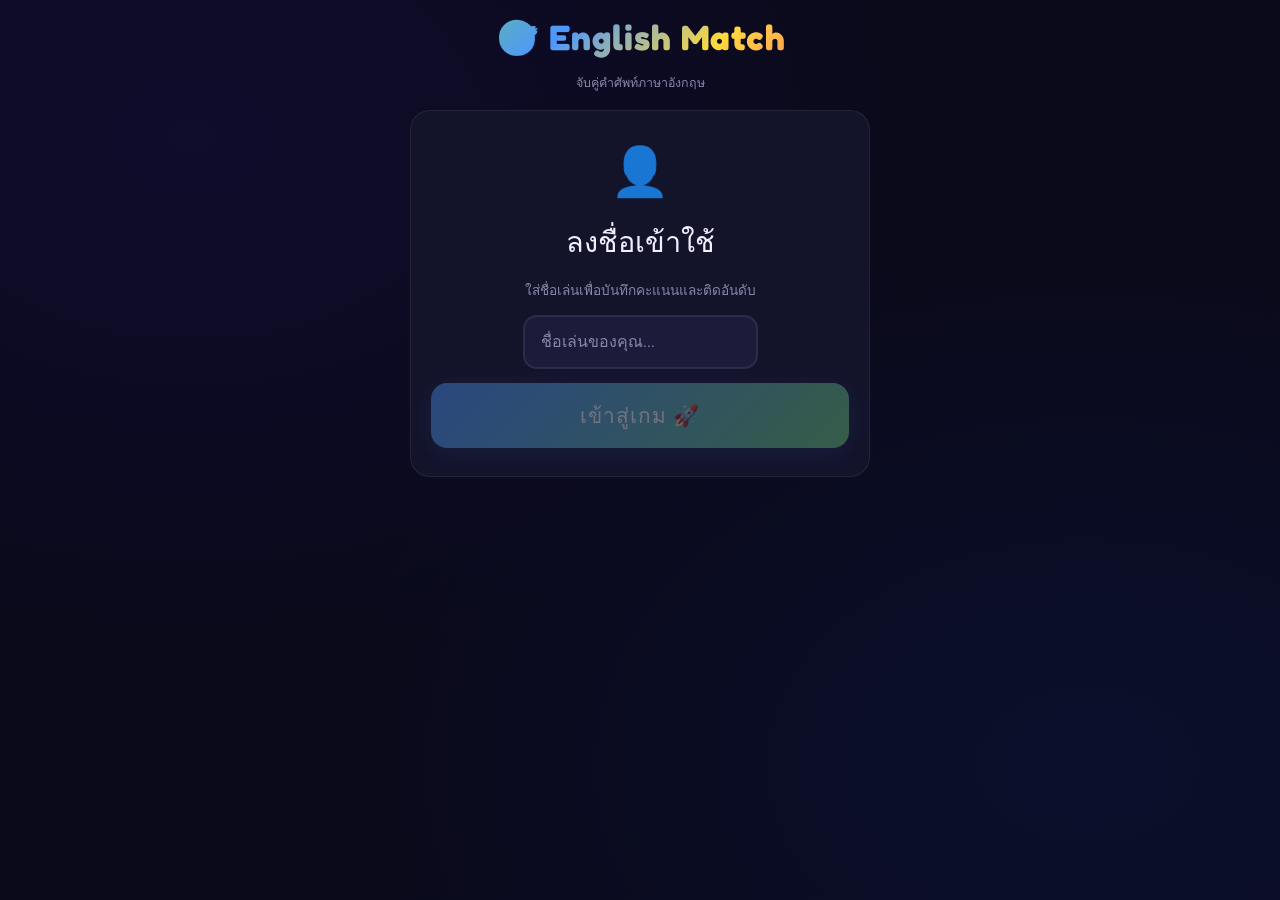
<file: index.html>
<!DOCTYPE html>
<html lang="th">
<head>
  <meta charset="UTF-8">
  <meta name="viewport" content="width=device-width, initial-scale=1.0, maximum-scale=1.0, user-scalable=no">
  <title>English Match Game 🎯</title>
  <link rel="stylesheet" href="style.css">
</head>
<body>

  <!-- LOGIN SCREEN -->
  <div id="login-screen" class="screen active">
    <h1 class="game-title">🎯 English Match</h1>
    <p class="game-sub">จับคู่คำศัพท์ภาษาอังกฤษ</p>
    <div class="login-box">
      <div class="login-icon">👤</div>
      <div class="login-title">ลงชื่อเข้าใช้</div>
      <div class="login-sub">ใส่ชื่อเล่นเพื่อบันทึกคะแนนและติดอันดับ</div>
      <div class="input-wrap">
        <input type="text" id="name-input" placeholder="ชื่อเล่นของคุณ..." maxlength="16" autocomplete="off">
      </div>
      <div id="player-history" style="width:100%;display:none;">
        <p class="player-list-title">👥 ผู้เล่นก่อนหน้า (แตะเพื่อเลือก)</p>
        <div class="player-list" id="prev-players"></div>
      </div>
      <button class="btn-start" id="login-btn" onclick="doLogin()" disabled>เข้าสู่เกม 🚀</button>
    </div>
  </div>

  <!-- SETUP SCREEN -->
  <div id="setup-screen" class="screen" style="display:none;">
    <div style="display:flex;justify-content:space-between;align-items:center;flex-wrap:wrap;gap:8px;">
      <h1 class="game-title" style="font-size:1.6rem;">🎯 English Match</h1>
      <div class="player-badge" id="player-badge">
        <div class="avatar" id="badge-avatar">A</div>
        <span id="badge-name">Player</span>
      </div>
    </div>
    <div class="tab-row">
      <div class="tab active" onclick="switchTab(this,'play-tab')">🎮 เล่นเกม</div>
      <div class="tab" onclick="switchTab(this,'lb-tab')">🏆 อันดับ</div>
    </div>

    <!-- Play Tab -->
    <div id="play-tab">
      <div class="section" style="margin-bottom:14px;">
        <div class="section-title">📊 ระดับภาษา CEFR</div>
        <div class="level-grid">
          <div class="level-card a1" onclick="selectLevel('A1',this)">
            <span class="level-badge">A1</span>
            <div class="level-name">Beginner</div>
            <div class="level-desc">คำพื้นฐานมาก</div>
            <div class="level-lives">❤️❤️❤️❤️❤️ 5 ชีวิต</div>
          </div>
          <div class="level-card a2" onclick="selectLevel('A2',this)">
            <span class="level-badge">A2</span>
            <div class="level-name">Elementary</div>
            <div class="level-desc">คำใช้บ่อยทั่วไป</div>
            <div class="level-lives">❤️❤️❤️❤️ 4 ชีวิต</div>
          </div>
          <div class="level-card b1" onclick="selectLevel('B1',this)">
            <span class="level-badge">B1</span>
            <div class="level-name">Intermediate</div>
            <div class="level-desc">คำระดับกลาง</div>
            <div class="level-lives">❤️❤️❤️ 3 ชีวิต</div>
          </div>
          <div class="level-card b2" onclick="selectLevel('B2',this)">
            <span class="level-badge">B2</span>
            <div class="level-name">Upper-Inter</div>
            <div class="level-desc">คำยากขึ้น</div>
            <div class="level-lives">❤️❤️ 2 ชีวิต</div>
          </div>
        </div>
      </div>
      <div class="section" style="margin-bottom:14px;">
        <div class="section-title">🃏 จำนวนคู่/รอบ</div>
        <div class="pill-row">
          <div class="pill" data-pairs="4" onclick="selectPill(this,'pairs')">4 คู่</div>
          <div class="pill active" data-pairs="6" onclick="selectPill(this,'pairs')">6 คู่</div>
          <div class="pill" data-pairs="8" onclick="selectPill(this,'pairs')">8 คู่</div>
        </div>
      </div>
      <div class="section" style="margin-bottom:14px;">
        <div class="section-title">⏱️ เวลา</div>
        <div class="pill-row">
          <div class="pill" data-time="120" onclick="selectPill(this,'time')">2 นาที</div>
          <div class="pill" data-time="180" onclick="selectPill(this,'time')">3 นาที</div>
          <div class="pill active" data-time="300" onclick="selectPill(this,'time')">5 นาที</div>
          <div class="pill" data-time="600" onclick="selectPill(this,'time')">10 นาที</div>
        </div>
      </div>
      <button class="btn-start" id="main-start-btn" onclick="startGame()" disabled>เลือกระดับก่อนนะ 👆</button>
    </div>

    <!-- Leaderboard Tab -->
    <div id="lb-tab" style="display:none;">
      <div class="section">
        <div class="section-title">🏆 ตารางอันดับ</div>
        <div class="lb-filter" id="lb-filter">
          <div class="lb-tag active" data-lv="ALL" onclick="filterLB(this)">ทุกระดับ</div>
          <div class="lb-tag" data-lv="A1" onclick="filterLB(this)">A1</div>
          <div class="lb-tag" data-lv="A2" onclick="filterLB(this)">A2</div>
          <div class="lb-tag" data-lv="B1" onclick="filterLB(this)">B1</div>
          <div class="lb-tag" data-lv="B2" onclick="filterLB(this)">B2</div>
        </div>
        <div id="lb-list" style="display:flex;flex-direction:column;gap:8px;max-height:360px;overflow-y:auto;"></div>
      </div>
    </div>
  </div>

  <!-- GAME SCREEN -->
  <div id="game-screen" class="screen" style="display:none;">
    <div class="hud">
      <div class="hud-item"><span class="hud-label">คะแนน</span><span class="hud-value" id="score-display" style="color:#ffd93d">0</span></div>
      <div class="hud-item"><span class="hud-label">เวลา</span><span class="hud-value" id="timer-display" style="color:#4d96ff">5:00</span></div>
      <div class="hud-item"><span class="hud-label">ชีวิต</span><span class="hud-value" id="lives-display" style="font-size:1rem">❤️❤️❤️</span></div>
    </div>
    <div class="progress-wrap"><div id="progress-bar" style="width:0%"></div></div>
    <p class="batch-info" id="batch-info">รอบที่ 1</p>
    <div id="game-area"></div>
  </div>

  <!-- RESULT SCREEN -->
  <div id="result-screen" class="screen" style="display:none;">
    <div class="result-box">
      <div class="result-emoji" id="result-emoji">🏆</div>
      <div class="result-title win" id="result-title">ชนะแล้ว!</div>
      <div class="result-sub" id="result-sub">เก่งมากเลย!</div>
      <div class="result-stats">
        <div class="stat-box"><div class="stat-label">คะแนน</div><div class="stat-value" style="color:#ffd93d" id="final-score">0</div></div>
        <div class="stat-box"><div class="stat-label">คู่ที่จับได้</div><div class="stat-value" style="color:#6bcb77" id="final-pairs">0</div></div>
        <div class="stat-box"><div class="stat-label">ชีวิตที่เหลือ</div><div class="stat-value" style="color:#ff6b6b" id="final-lives">0</div></div>
        <div class="stat-box"><div class="stat-label">เวลาที่ใช้</div><div class="stat-value" style="color:#4d96ff" id="final-time">0s</div></div>
      </div>
      <div style="margin-top:14px;padding:10px 14px;background:var(--card-bg);border-radius:12px;font-size:.82rem;color:var(--subtext);" id="result-rank-info"></div>
    </div>
    <div class="btn-row">
      <button class="btn-sec" onclick="showScreen('setup-screen')">🏠 หน้าหลัก</button>
      <button class="btn-pri" onclick="restartGame()">🔄 เล่นอีก</button>
    </div>
  </div>

  <script src="script.js"></script>
</body>
</html>
</file>
<file: style.css>
/* ============================================================
   VARIABLES & RESET
   ============================================================ */
@import url('https://fonts.googleapis.com/css2?family=Fredoka+One&family=Nunito:wght@400;600;700;800&display=swap');

:root {
  --bg:        #0a0a1a;
  --surface:   #13132a;
  --card-bg:   #1c1c3a;
  --card-hover:#242450;
  --a1:        #6bcb77;  --a1d: #6bcb7730;
  --a2:        #4d96ff;  --a2d: #4d96ff30;
  --b1:        #ffd93d;  --b1d: #ffd93d30;
  --b2:        #ff6b6b;  --b2d: #ff6b6b30;
  --text:      #f0eeff;
  --subtext:   #8886aa;
  --border:    #ffffff12;
}

* {
  box-sizing: border-box;
  margin: 0;
  padding: 0;
  -webkit-tap-highlight-color: transparent;
}

/* ============================================================
   BASE LAYOUT
   ============================================================ */
body {
  background: var(--bg);
  background-image:
    radial-gradient(ellipse at 15% 15%, #1e106040 0%, transparent 50%),
    radial-gradient(ellipse at 85% 85%, #0a1e6040 0%, transparent 50%);
  font-family: 'Nunito', sans-serif;
  color: var(--text);
  min-height: 100vh;
  display: flex;
  flex-direction: column;
  align-items: center;
  padding: 16px 12px 40px;
}

.screen {
  width: 100%;
  max-width: 460px;
  display: none;
  flex-direction: column;
  gap: 14px;
}
.screen.active { display: flex; }

/* ============================================================
   TYPOGRAPHY
   ============================================================ */
.game-title {
  font-family: 'Fredoka One', cursive;
  font-size: 2.2rem;
  background: linear-gradient(135deg, #6bcb77, #4d96ff, #ffd93d, #ff6b6b);
  -webkit-background-clip: text;
  -webkit-text-fill-color: transparent;
  background-clip: text;
  text-align: center;
  letter-spacing: 1px;
}
.game-sub {
  font-size: .78rem;
  color: var(--subtext);
  text-align: center;
  margin-bottom: 4px;
}
.section-title {
  font-family: 'Fredoka One', cursive;
  font-size: 1rem;
  margin-bottom: 12px;
  display: flex;
  align-items: center;
  gap: 6px;
}

/* ============================================================
   SHARED COMPONENTS
   ============================================================ */
.section {
  background: var(--surface);
  border-radius: 18px;
  padding: 16px;
  border: 1px solid var(--border);
}

/* Pill */
.pill-row { display: flex; gap: 8px; flex-wrap: wrap; }
.pill {
  background: var(--card-bg);
  border: 2px solid var(--border);
  border-radius: 50px;
  padding: 8px 16px;
  font-family: 'Nunito', sans-serif;
  font-weight: 700;
  font-size: .82rem;
  color: var(--subtext);
  cursor: pointer;
  transition: all .18s;
}
.pill:hover  { color: var(--text); border-color: #ffffff30; }
.pill.active { border-color: #4d96ff; color: #4d96ff; background: #4d96ff18; }

/* Tab */
.tab-row { display: flex; gap: 8px; }
.tab {
  flex: 1;
  background: var(--card-bg);
  border: 2px solid var(--border);
  border-radius: 12px;
  padding: 10px;
  font-family: 'Nunito', sans-serif;
  font-weight: 700;
  font-size: .8rem;
  color: var(--subtext);
  cursor: pointer;
  transition: all .18s;
  text-align: center;
}
.tab.active { border-color: #4d96ff; color: #4d96ff; background: #4d96ff15; }

/* Buttons */
.btn-start {
  background: linear-gradient(135deg, #4d96ff, #6bcb77);
  border: none;
  border-radius: 16px;
  padding: 16px;
  width: 100%;
  font-family: 'Fredoka One', cursive;
  font-size: 1.3rem;
  color: #fff;
  cursor: pointer;
  transition: all .2s;
  box-shadow: 0 4px 24px #4d96ff40;
  letter-spacing: 1px;
}
.btn-start:hover    { transform: scale(1.02); }
.btn-start:active   { transform: scale(.97); }
.btn-start:disabled { opacity: .4; cursor: not-allowed; transform: none; }

.btn-row { display: flex; gap: 10px; }
.btn-sec {
  flex: 1;
  background: var(--surface);
  border: 2px solid var(--border);
  border-radius: 14px;
  padding: 13px;
  font-family: 'Fredoka One', cursive;
  font-size: 1rem;
  color: var(--text);
  cursor: pointer;
  transition: all .2s;
}
.btn-pri {
  flex: 1;
  background: linear-gradient(135deg, #ff6b6b, #ffd93d);
  border: none;
  border-radius: 14px;
  padding: 13px;
  font-family: 'Fredoka One', cursive;
  font-size: 1rem;
  color: #0a0a1a;
  cursor: pointer;
  transition: all .2s;
}
.btn-sec:hover, .btn-pri:hover { transform: scale(1.03); }

/* ============================================================
   LOGIN SCREEN
   ============================================================ */
.login-box {
  background: var(--surface);
  border-radius: 20px;
  padding: 28px 20px;
  border: 1px solid var(--border);
  display: flex;
  flex-direction: column;
  gap: 14px;
  align-items: center;
}
.login-icon  { font-size: 3rem; }
.login-title { font-family: 'Fredoka One', cursive; font-size: 1.8rem; }
.login-sub   { font-size: .85rem; color: var(--subtext); text-align: center; }

.input-wrap input {
  width: 100%;
  background: var(--card-bg);
  border: 2px solid var(--border);
  border-radius: 14px;
  padding: 14px 16px;
  font-family: 'Nunito', sans-serif;
  font-size: 1rem;
  font-weight: 700;
  color: var(--text);
  outline: none;
  transition: border-color .2s;
}
.input-wrap input:focus       { border-color: #4d96ff60; }
.input-wrap input::placeholder{ color: var(--subtext); font-weight: 400; }

.player-list {
  width: 100%;
  display: flex;
  flex-direction: column;
  gap: 6px;
  max-height: 180px;
  overflow-y: auto;
}
.player-list-title {
  font-size: .72rem;
  color: var(--subtext);
  text-transform: uppercase;
  letter-spacing: 1px;
  margin-bottom: 2px;
}
.player-item {
  background: var(--card-bg);
  border: 1px solid var(--border);
  border-radius: 10px;
  padding: 10px 14px;
  cursor: pointer;
  display: flex;
  justify-content: space-between;
  align-items: center;
  transition: all .15s;
}
.player-item:hover    { border-color: #4d96ff50; background: var(--card-hover); }
.player-item .p-name  { font-weight: 700; font-size: .9rem; }
.player-item .p-score { font-family: 'Fredoka One', cursive; font-size: .9rem; color: var(--b1); }

/* ============================================================
   SETUP SCREEN
   ============================================================ */
.level-grid { display: grid; grid-template-columns: repeat(2, 1fr); gap: 10px; }
.level-card {
  border-radius: 16px;
  padding: 16px 12px;
  border: 2px solid transparent;
  cursor: pointer;
  transition: all .2s;
  text-align: center;
}
.level-card.a1 { border-color: var(--a1); background: var(--a1d); }
.level-card.a2 { border-color: var(--a2); background: var(--a2d); }
.level-card.b1 { border-color: var(--b1); background: var(--b1d); }
.level-card.b2 { border-color: var(--b2); background: var(--b2d); }
.level-card:hover  { transform: scale(1.04); }
.level-card:active { transform: scale(.97); }

.level-badge { font-family: 'Fredoka One', cursive; font-size: 1.6rem; display: block; margin-bottom: 4px; }
.level-card.a1 .level-badge { color: var(--a1); }
.level-card.a2 .level-badge { color: var(--a2); }
.level-card.b1 .level-badge { color: var(--b1); }
.level-card.b2 .level-badge { color: var(--b2); }
.level-name  { font-weight: 800; font-size: .8rem; margin-bottom: 2px; }
.level-desc  { font-size: .7rem; color: var(--subtext); }
.level-lives { font-size: .68rem; margin-top: 4px; }

.player-badge {
  display: flex;
  align-items: center;
  gap: 8px;
  background: var(--card-bg);
  border-radius: 50px;
  padding: 8px 14px;
  border: 1px solid var(--border);
  font-weight: 700;
  font-size: .85rem;
  cursor: pointer;
}
.player-badge .avatar {
  width: 28px;
  height: 28px;
  border-radius: 50%;
  background: linear-gradient(135deg, #4d96ff, #6bcb77);
  display: flex;
  align-items: center;
  justify-content: center;
  font-size: .8rem;
  font-weight: 800;
  color: #0a0a1a;
}

/* ============================================================
   GAME SCREEN
   ============================================================ */
.hud {
  display: flex;
  justify-content: space-between;
  align-items: center;
  background: var(--surface);
  border-radius: 16px;
  padding: 12px 16px;
  border: 1px solid var(--border);
}
.hud-item  { display: flex; flex-direction: column; align-items: center; gap: 1px; }
.hud-label { font-size: .6rem; color: var(--subtext); text-transform: uppercase; letter-spacing: 1px; }
.hud-value { font-family: 'Fredoka One', cursive; font-size: 1.4rem; }

.progress-wrap {
  background: var(--surface);
  border-radius: 10px;
  height: 8px;
  overflow: hidden;
  border: 1px solid var(--border);
}
#progress-bar {
  height: 100%;
  background: linear-gradient(90deg, #4d96ff, #6bcb77);
  transition: width .4s;
  border-radius: 10px;
}
.batch-info { text-align: center; font-size: .72rem; color: var(--subtext); }

#game-area { display: grid; grid-template-columns: repeat(2, 1fr); gap: 8px; }
.card {
  background: var(--card-bg);
  border: 2px solid var(--border);
  border-radius: 14px;
  padding: 14px 8px;
  text-align: center;
  font-weight: 700;
  font-size: .92rem;
  cursor: pointer;
  transition: all .16s;
  min-height: 54px;
  display: flex;
  align-items: center;
  justify-content: center;
  line-height: 1.3;
  user-select: none;
}
.card:active  { transform: scale(.95); }
.card.selected {
  border-color: #ffd93d;
  background: #ffd93d18;
  color: #ffd93d;
  transform: scale(1.04);
  box-shadow: 0 0 18px #ffd93d40;
}
.card.matched {
  border-color: #6bcb77;
  background: #6bcb7720;
  color: #6bcb77;
  cursor: default;
  animation: matchPop .3s ease;
}
.card.wrong {
  border-color: #ff6b6b;
  background: #ff6b6b20;
  animation: shake .4s ease;
}

/* ============================================================
   RESULT SCREEN
   ============================================================ */
.result-box {
  background: var(--surface);
  border-radius: 20px;
  padding: 28px 20px;
  border: 1px solid var(--border);
  text-align: center;
}
.result-emoji { font-size: 3.5rem; margin-bottom: 8px; }
.result-title { font-family: 'Fredoka One', cursive; font-size: 2rem; margin-bottom: 6px; }
.result-title.win  { color: #6bcb77; }
.result-title.lose { color: #ff6b6b; }
.result-sub   { font-size: .85rem; color: var(--subtext); margin-bottom: 16px; }

.result-stats { display: grid; grid-template-columns: repeat(2, 1fr); gap: 10px; }
.stat-box     { background: var(--card-bg); border-radius: 12px; padding: 12px; }
.stat-label   { font-size: .68rem; color: var(--subtext); text-transform: uppercase; letter-spacing: 1px; }
.stat-value   { font-family: 'Fredoka One', cursive; font-size: 1.5rem; margin-top: 2px; }

/* ============================================================
   LEADERBOARD
   ============================================================ */
.lb-row {
  display: flex;
  align-items: center;
  gap: 10px;
  background: var(--card-bg);
  border-radius: 12px;
  padding: 10px 14px;
  border: 1px solid var(--border);
}
.lb-rank  { font-family: 'Fredoka One', cursive; font-size: 1.1rem; width: 28px; text-align: center; }
.lb-name  { flex: 1; font-weight: 700; font-size: .9rem; }
.lb-level { font-size: .7rem; color: var(--subtext); }
.lb-score { font-family: 'Fredoka One', cursive; font-size: 1.1rem; color: var(--b1); }

.lb-filter { display: flex; gap: 6px; flex-wrap: wrap; margin-bottom: 8px; }
.lb-tag {
  background: var(--card-bg);
  border: 1px solid var(--border);
  border-radius: 50px;
  padding: 5px 12px;
  font-size: .72rem;
  font-weight: 700;
  color: var(--subtext);
  cursor: pointer;
  transition: all .15s;
}
.lb-tag.active { border-color: #ffd93d; color: #ffd93d; background: #ffd93d15; }
.no-data { text-align: center; color: var(--subtext); font-size: .85rem; padding: 20px; }

/* ============================================================
   ANIMATIONS & MISC
   ============================================================ */
@keyframes matchPop {
  0%   { transform: scale(1); }
  50%  { transform: scale(1.1); }
  100% { transform: scale(1); }
}
@keyframes shake {
  0%, 100% { transform: translateX(0); }
  25%       { transform: translateX(-6px); }
  75%       { transform: translateX(6px); }
}
@keyframes floatUp {
  0%   { opacity: 1; transform: translateY(0) scale(1); }
  100% { opacity: 0; transform: translateY(-70px) scale(1.3); }
}

.score-popup {
  position: fixed;
  pointer-events: none;
  font-family: 'Fredoka One', cursive;
  font-size: 1.4rem;
  color: #ffd93d;
  text-shadow: 0 2px 10px #ffd93d80;
  animation: floatUp .9s ease forwards;
  z-index: 999;
}

::-webkit-scrollbar       { width: 4px; }
::-webkit-scrollbar-track { background: transparent; }
::-webkit-scrollbar-thumb { background: #ffffff20; border-radius: 4px; }
</file>
